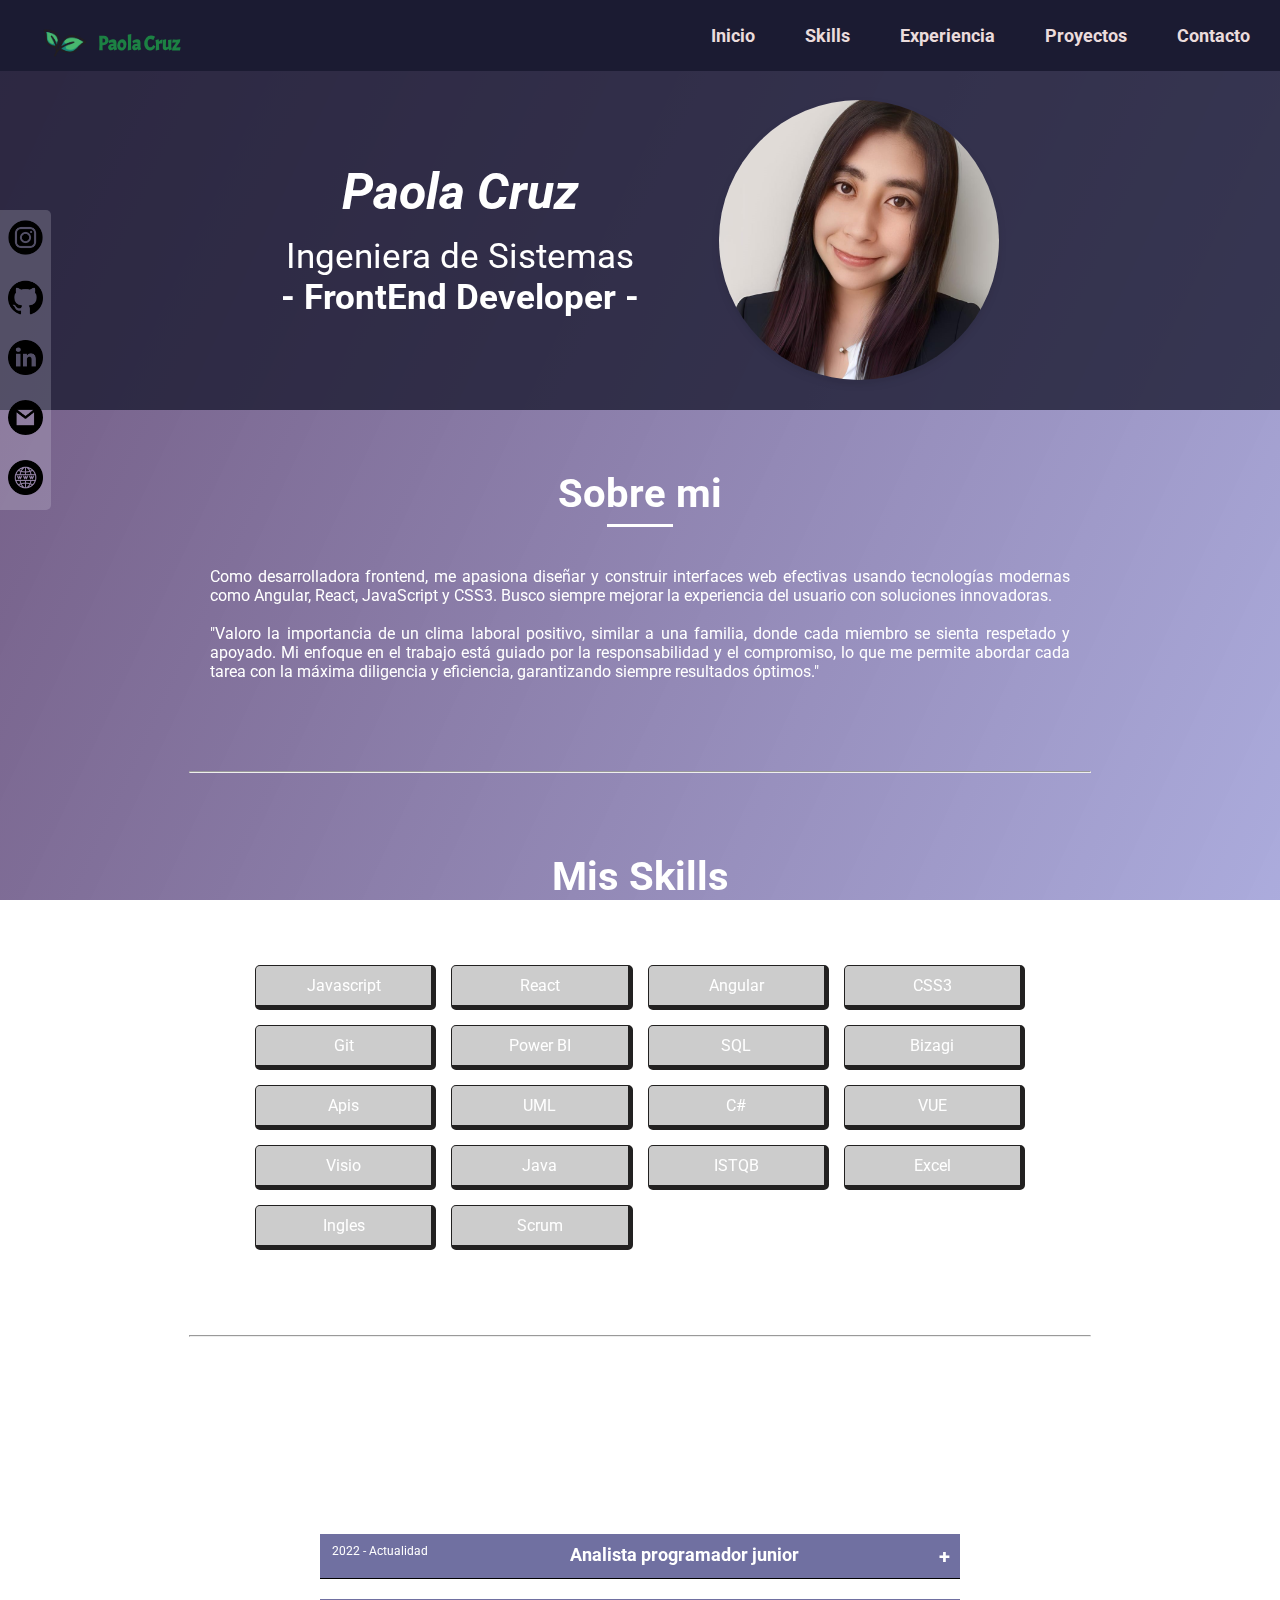
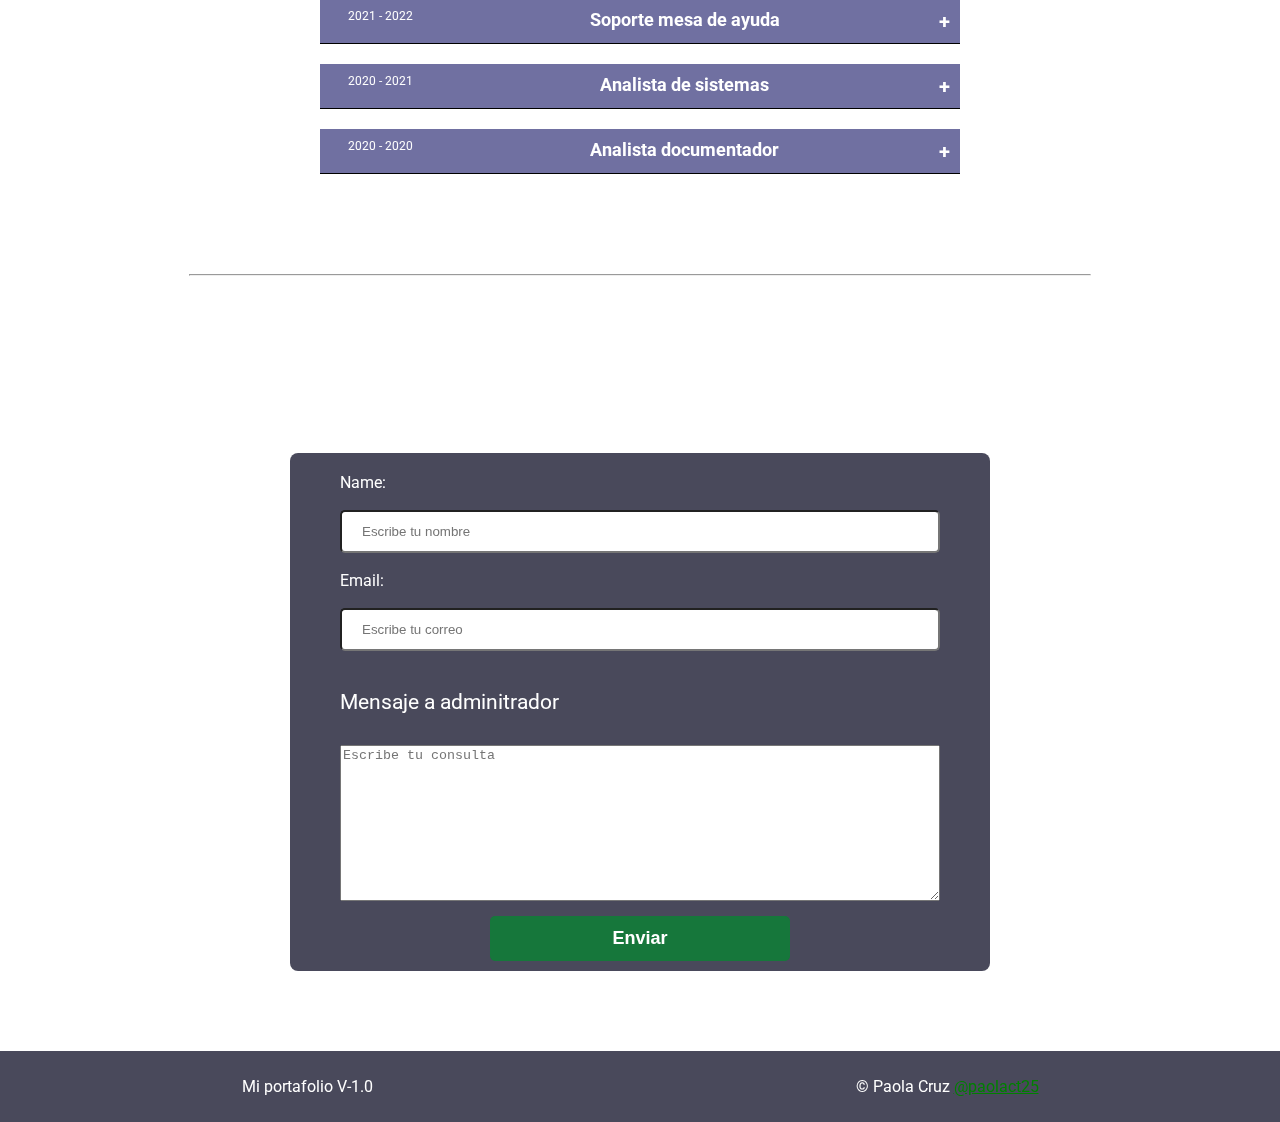
<file: index.htm>
<!DOCTYPE html>
<html lang="en">

<head>
    <meta charset="UTF-8">
    <meta http-equiv="X-UA-Compatible" content="IE=edge">
    <meta name="viewport" content="width=device-width, initial-scale=1.0">
    <title>Formulario</title>
    <link rel="stylesheet" href="style.css">
    <link rel="preconnect" href="https://fonts.googleapis.com">
    <link rel="preconnect" href="https://fonts.gstatic.com" crossorigin>
    <link href="https://fonts.googleapis.com/css2?family=Roboto:ital,wght@0,100;0,300;0,400;0,500;0,700;0,900;1,100;1,300;1,400;1,500;1,700;1,900&display=swap" rel="stylesheet">
    <link href="https://fonts.googleapis.com/css2?family=Acme&family=Roboto:ital,wght@0,100;0,300;0,400;0,500;0,700;0,900;1,100;1,300;1,400;1,500;1,700;1,900&display=swap" rel="stylesheet">
</head>

<body>
    <header  class="header">
        <div class="container">
            <figure class="logo">
                <img src="img/hojas.png" height="50"/>
                <div class="logo-text">Paola Cruz</div>
            </figure>
            <nav id="navbar">
               
                <ul>
                    <li><a class="navegacion" href="#principal">Inicio</a></li>
                    <li><a class="navegacion" href="#skills">Skills</a></li>
                    <li><a class="navegacion" href="#id-experience">Experiencia</a></li>
                    <li><a class="navegacion" href="#formacion">Proyectos</a></li>
                    <li><a class="navegacion" href="#survey-form">Contacto</a></li>
                </ul>
            </nav>
        </div>
    </header>
   

    <section id="principal"  class="hero">
        <div class="container">
            <div>
                <div class="name">
                    Paola Cruz
                </div>
                <div class="ocupacion">
                    Ingeniera de Sistemas
                </div>
                <div class="ocupacion">
                   <strong>- FrontEnd Developer -</strong>
                </div>
            </div>
            <div class="foto-perfil">
                <img class="hero-image" src="/img/hero.jpeg" width="250" height="260" alt="foto-perfil"> 
            </div>
        </div>
    </section>

    
    <section id="nav-redes">

        <a class="redes" href="https://www.instagram.com/instpao/"> <img src="/img/instagram.png" class="img-redes"></a>
        <a class="redes" href="https://github.com/PaoCT02"><img src="/img/github.png"  class="img-redes"></a>
        <a class="redes" href="https://www.linkedin.com/in/paolact25/"><img src="/img/linkedin.png"  class="img-redes"></a>
        <a class="redes" href="#survey-form"><img src="/img/gmail.png"  class="img-redes"></a>
        <a class="redes" href=""><img src="/img/web.png" class="img-redes"></a>
        
    </section>
   
    <div class="description">
            <div class="texto-yo">
                <h1 class="title">Sobre mi</h1>
                <div class="texto-personal">
                    Como desarrolladora frontend, me apasiona diseñar y construir interfaces 
                    web efectivas usando tecnologías modernas como Angular, React, JavaScript y CSS3. 
                    Busco siempre mejorar la experiencia del usuario con soluciones innovadoras.
                </div>
                <br>
                <div class="texto-personal">
                    "Valoro la importancia de un clima laboral positivo, similar a una familia, 
                    donde cada miembro se sienta respetado y apoyado. Mi enfoque en el trabajo 
                    está guiado por la responsabilidad y el compromiso, lo que me permite 
                    abordar cada tarea con la máxima diligencia y eficiencia, 
                    garantizando siempre resultados óptimos." 
                </div>
            </div>
    </div>

    <hr>

    <div id="skills" class="skills">
        <h1 class="title">Mis Skills</h1>
        <div class="item-skill">
            <p class="p-skill">Javascript</p>
            <p class="p-skill">React</p>
            <p class="p-skill">Angular</p>
            <p class="p-skill">CSS3</p>
            <p class="p-skill">Git</p>
            <p class="p-skill">Power BI</p>
            <p class="p-skill">SQL</p>
            <p class="p-skill">Bizagi</p>
            <p class="p-skill">Apis</p>
            <p class="p-skill">UML</p>
            <p class="p-skill">C#</p>
            <p class="p-skill">VUE</p>  
            <p class="p-skill">Visio</p>
            <p class="p-skill">Java</p>
            <p class="p-skill">ISTQB</p>
            <p class="p-skill">Excel</p>
            <p class="p-skill">Ingles</p>
            <p class="p-skill">Scrum</p>      
        </div>
    </div>

    <hr>
    <section id="id-experience" >
        <h1 class="title">Mi experiencia</h1>
        <div class="experiencia">
            <div>
                <details>
                    <summary>
                        <div class="title-experiencia">
                                <div class="fechas">2022 - Actualidad</div>
                                <h2>Analista programador junior</h2>
                                <div class="push">+</div>
                        </div>
                    </summary>
                    <div class="text-exp">
                        <div class="container-funciones">
                            <div class="container-funciones_2">
                                <img src="/img/mapa.png" class="mapa-company">
                                <p class="texto_sub">Lima - Peru</p>
                            </div>
                            <div class="container-funciones_2">
                                <img src="/img/company.png" class="mapa-company">
                                <p class="texto_sub">Deister Software</p>
                            </div>
                        </div>
                        
                        <p class="texto">
                            En los proyectos asignados, se llevó a cabo la recopilación de requerimientos 
                            y la identificación de nuevas funcionalidades asi como la creación y manipulación de APIs, desarrollo
                            nuevos módulos utilizando libreria asignada, mapeo y modelado de procesos y colaboracion con la 
                            documentacion de flujos.
                        </p>
                        <div class="container-tec">
                            <p>Javascript</p>
                            <p>HTML</p>
                            <p>CSS</p> 
                            <p>SQL</p>
                            <p>Informix</p>
                            <p>Axional</p>
                            <p>Postman</p>
                            <p>Git</p>
                        </div>
                    </div>
                </details>
            </div>
            
            <div>
                <details>
                    <summary>
                        <div class="title-experiencia">
                            <div class="fechas">2021 - 2022</div>
                            <h2>Soporte mesa de ayuda</h2>
                            <div class="push">+</div>
                        </div>
                    </summary>
                    <div class="text-exp">
                    
                        <div class="container-funciones">
                            <div class="container-funciones_2">
                                <img src="/img/mapa.png" class="mapa-company">
                                <p class="texto_sub">Arequipa - Peru</p>
                            </div>
                            <div class="container-funciones_2">
                                <img src="/img/company.png" class="mapa-company">
                                <p class="texto_sub">Web Control System</p>
                            </div>
                        </div>

                        <p class="texto"> 
                            Soporte a usuarios, gestión de tickets en el centro de atención, testeo de nuevos 
                            requerimientos, y capacitación en nuevos módulos asi como reportes mensuales para la 
                            toma de decisiones y manuales de usuario de nuevos módulos.
                        </p>
                        <div class="container-tec ">
                            <p>SQL</p>
                            <p>EXCEL</p>
                            <p>Acces</p>
                        </div>
                    </div> 
                </details>
            </div>
                
            <div>
                <details>
                    <summary> 
                        <div class="title-experiencia">
                            <div class="fechas">2020 - 2021</div>
                            <h2>  Analista de sistemas</h2>
                            <div class="push">+</div>
                        </div>
                    </summary>
                    <div class="text-exp">
                        
                        <div class="container-funciones">
                            <div class="container-funciones_2">
                                <img src="/img/mapa.png" class="mapa-company">
                                <p class="texto_sub">Lima - Peru</p>
                            </div>
                            <div class="container-funciones_2">
                                <img src="/img/company.png" class="mapa-company">
                                <p class="texto_sub">Grupo GB System</p>
                            </div>
                        </div>
                        <p class="texto">
                              Testing de nuevos sistemas y requerimientos de clientes, atencion de incidencias en mesa de ayuda 
                              y seguía solicitudes según el cronograma, capacitación de módulos y funcionalidades, 
                              resolución de incidencias, documentación de nuevas funcionalidades de código y manuales de usuario.
                        </p>
                    
                        <div class="container-tec ">
                            <p>SQL</p>
                            <p>EXCEL</p>
                            <p>Figma</p>
                        </div>
                    </div>
                </details>
            </div>

            <div> 
                <details>
                    <summary> 
                        <div class="title-experiencia">
                            <div class="fechas">2020 - 2020</div>
                            <h2>Analista documentador</h2>
                            <div class="push">+</div>
                        </div>
                    </summary> 
                    <div class="text-exp">
                        <div class="container-funciones">
                            <div class="container-funciones_2">
                                <img src="/img/mapa.png" class="mapa-company">
                                <p class="texto_sub">Lima - Peru</p>
                            </div>
                            <div class="container-funciones_2">
                                <img src="/img/company.png" class="mapa-company">
                                <p class="texto_sub">Soyuz</p>
                            </div>
                        </div>
                        <p class="texto">
                              Mapeo de procesos y modelado de procedimientos, reportes y seguimiento de proyectos, gestion de ocurrencias, 
                              capacitacion sobre nuevos módulos y requerimientos a diferentes áreas de la empresa, creacion de  mockups de 
                              aplicaciones móviles a desarrollar, supervisaba el progreso de proyectos.
                        </p>
                        <div class="container-tec ">
                            <p>Bizagi</p>
                            <p>Visio</p>
                            <p>SQL</p>
                        </div>
                    </div>
                </details>
          </div>
        </div> 
    </div>
    </section>

    <hr>

    <h1 class="title">Contacto</h1>
        <form id="survey-form" action="">
            <label for="" id="name-label">Name: </label><input id="name" type="text" required
                placeholder="Escribe tu nombre">
            <label for="" id="email-label">Email:</label><input type="email" name="" id="email" required
                placeholder="Escribe tu correo">
            <p id="description">Mensaje a adminitrador</p>
            <textarea name="" id="" cols="30" rows="10" placeholder="Escribe tu consulta"></textarea>
            <input type="submit" value="Enviar" id="submit">
        </form>

    <footer class="">
        <div class="footer">
          <div>
            <p class="texto_footer">Mi portafolio V-1.0</p>
          </div>
          <div>
            <p class="texto_footer">
                &copy; Paola Cruz <a href="#principal" class="link_inicio">@paolact25</a>
            </p>
          </div>
        </div>
      </footer>
   
</body>

</html>
</file>
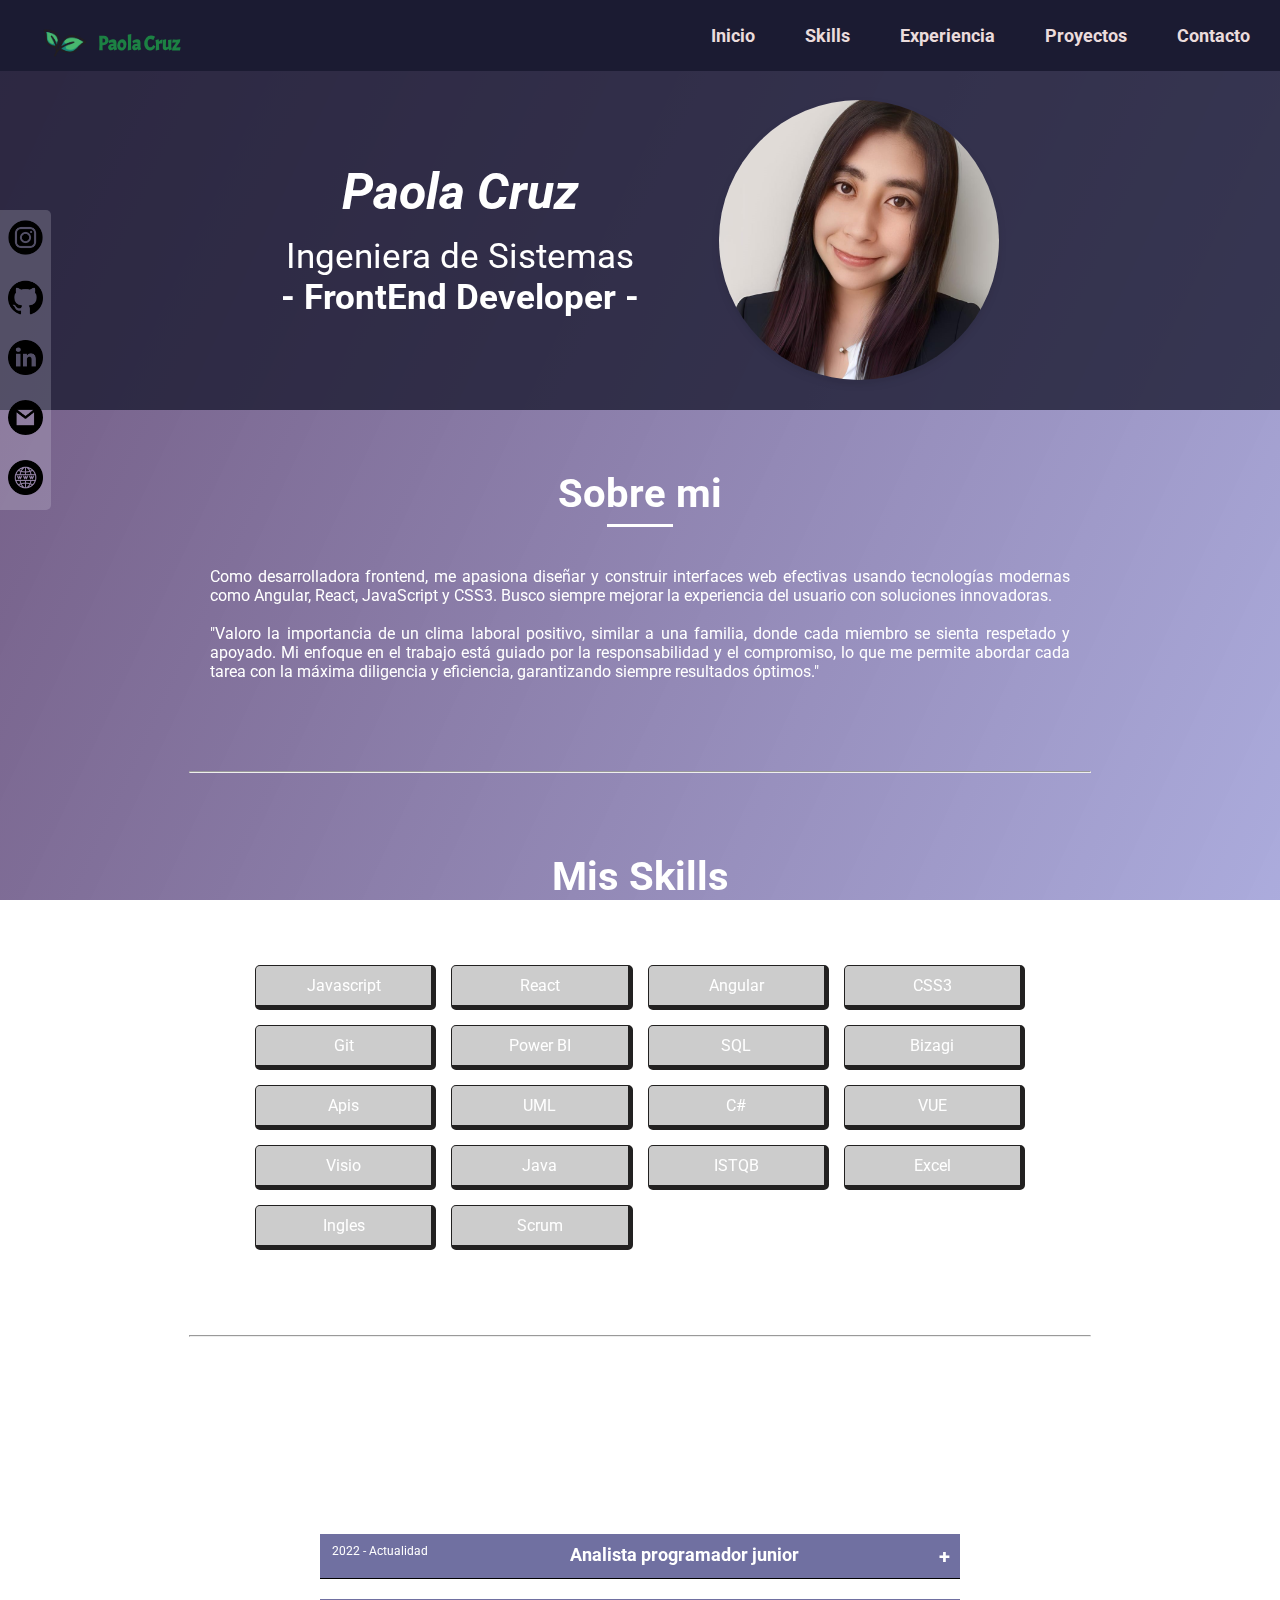
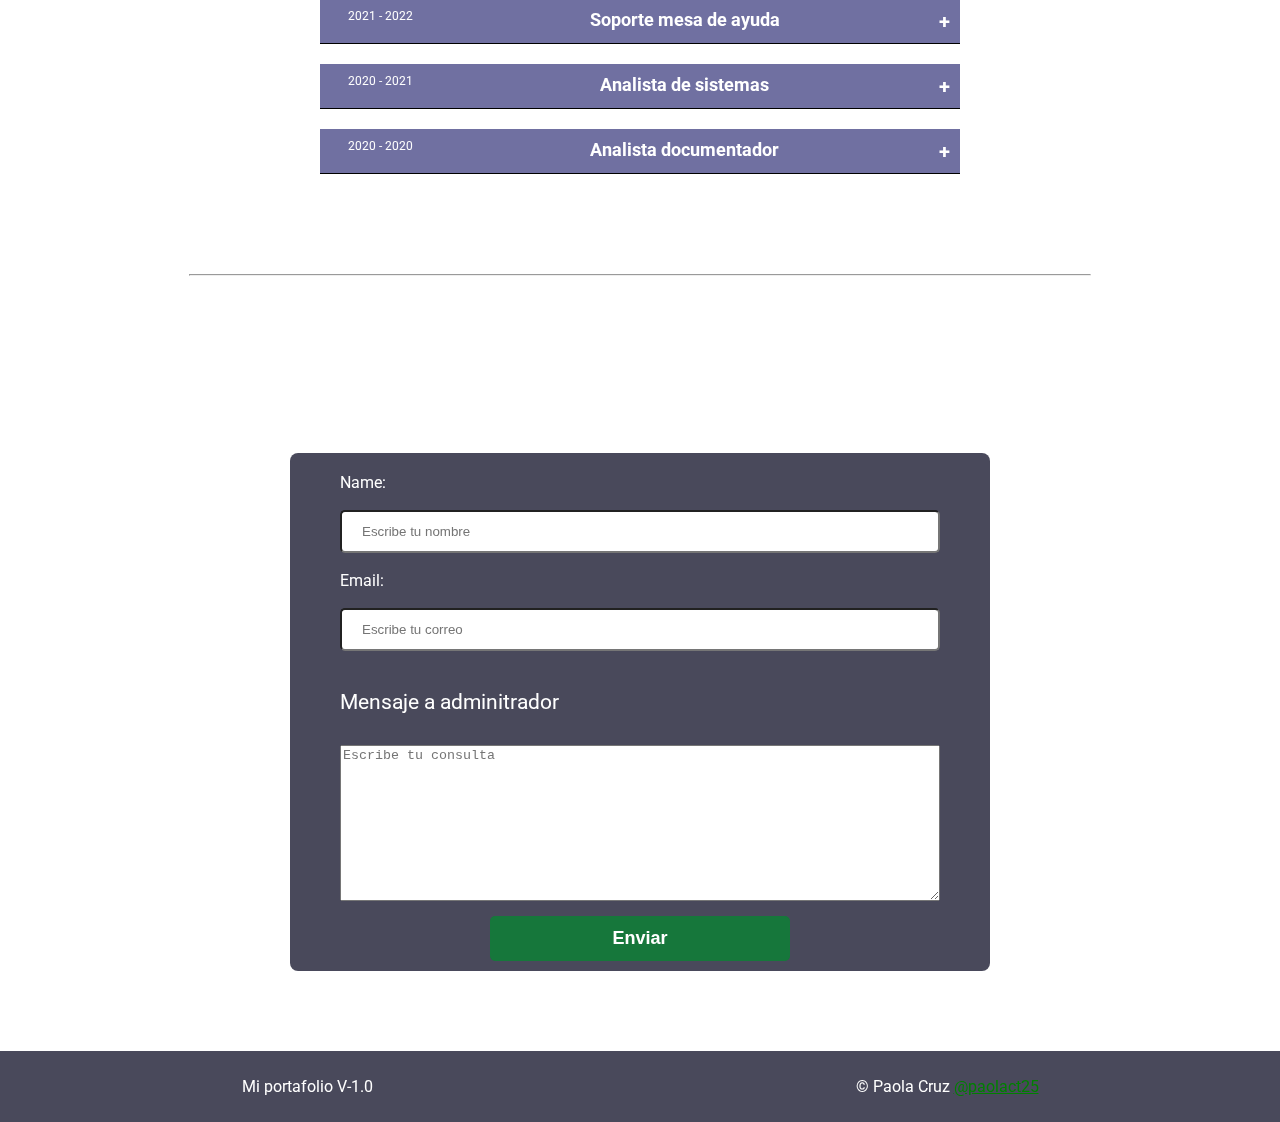
<file: index.html>
<!DOCTYPE html>
<html lang="en">

<head>
    <meta charset="UTF-8">
    <meta http-equiv="X-UA-Compatible" content="IE=edge">
    <meta name="viewport" content="width=device-width, initial-scale=1.0">
    <title>Mi Portafolio</title>
    <link  rel="icon" type="images/png" href="img/hojas.png">
    <link rel="stylesheet" href="style.css">
    <link rel="preconnect" href="https://fonts.googleapis.com">
    <link rel="preconnect" href="https://fonts.gstatic.com" crossorigin>
    <link href="https://fonts.googleapis.com/css2?family=Roboto:ital,wght@0,100;0,300;0,400;0,500;0,700;0,900;1,100;1,300;1,400;1,500;1,700;1,900&display=swap" rel="stylesheet">
    <link href="https://fonts.googleapis.com/css2?family=Acme&family=Roboto:ital,wght@0,100;0,300;0,400;0,500;0,700;0,900;1,100;1,300;1,400;1,500;1,700;1,900&display=swap" rel="stylesheet">
</head>

<body>
    <header  class="header">
        <div class="container">
            <figure class="logo">
                <img src="img/hojas.png" height="50"/>
                <div class="logo-text">Paola Cruz</div>
            </figure>
            <nav id="navbar">
               
                <ul>
                    <li><a class="navegacion" href="#principal">Inicio</a></li>
                    <li><a class="navegacion" href="#skills">Skills</a></li>
                    <li><a class="navegacion" href="#id-experience">Experiencia</a></li>
                    <li><a class="navegacion" href="#formacion">Proyectos</a></li>
                    <li><a class="navegacion" href="#survey-form">Contacto</a></li>
                </ul>
            </nav>
        </div>
    </header>
   

    <section id="principal"  class="hero">
        <div class="container">
            <div>
                <div class="name">
                    Paola Cruz
                </div>
                <div class="ocupacion">
                    Ingeniera de Sistemas
                </div>
                <div class="ocupacion">
                   <strong>- FrontEnd Developer -</strong>
                </div>
            </div>
            <div class="foto-perfil">
                <img class="hero-image" src="img/hero.jpeg" width="250" height="260" alt="foto-perfil"/> 
            </div>
        </div>
    </section>

    
    <section id="nav-redes">

        <a class="redes" href="https://www.instagram.com/instpao/"> <img src="img/instagram.png" class="img-redes"></a>
        <a class="redes" href="https://github.com/PaoCT02"><img src="img/github.png"  class="img-redes"></a>
        <a class="redes" href="https://www.linkedin.com/in/paolact25/"><img src="img/linkedin.png"  class="img-redes"></a>
        <a class="redes" href="#survey-form"><img src="img/gmail.png"  class="img-redes"></a>
        <a class="redes" href=""><img src="img/web.png" class="img-redes"></a>
        
    </section>
   
    <div class="description">
            <div class="texto-yo">
                <h1 class="title">Sobre mi</h1>
                <div class="texto-personal">
                    Como desarrolladora frontend, me apasiona diseñar y construir interfaces 
                    web efectivas usando tecnologías modernas como Angular, React, JavaScript y CSS3. 
                    Busco siempre mejorar la experiencia del usuario con soluciones innovadoras.
                </div>
                <br>
                <div class="texto-personal">
                    "Valoro la importancia de un clima laboral positivo, similar a una familia, 
                    donde cada miembro se sienta respetado y apoyado. Mi enfoque en el trabajo 
                    está guiado por la responsabilidad y el compromiso, lo que me permite 
                    abordar cada tarea con la máxima diligencia y eficiencia, 
                    garantizando siempre resultados óptimos." 
                </div>
            </div>
    </div>

    <hr>

    <div id="skills" class="skills">
        <h1 class="title">Mis Skills</h1>
        <div class="item-skill">
            <p class="p-skill">Javascript</p>
            <p class="p-skill">React</p>
            <p class="p-skill">Angular</p>
            <p class="p-skill">CSS3</p>
            <p class="p-skill">Git</p>
            <p class="p-skill">Power BI</p>
            <p class="p-skill">SQL</p>
            <p class="p-skill">Bizagi</p>
            <p class="p-skill">Apis</p>
            <p class="p-skill">UML</p>
            <p class="p-skill">C#</p>
            <p class="p-skill">VUE</p>  
            <p class="p-skill">Visio</p>
            <p class="p-skill">Java</p>
            <p class="p-skill">ISTQB</p>
            <p class="p-skill">Excel</p>
            <p class="p-skill">Ingles</p>
            <p class="p-skill">Scrum</p>      
        </div>
    </div>

    <hr>
    <section id="id-experience" >
        <h1 class="title">Mi experiencia</h1>
        <div class="experiencia">
            <div>
                <details>
                    <summary>
                        <div class="title-experiencia">
                                <div class="fechas">2022 - Actualidad</div>
                                <h2>Analista programador junior</h2>
                                <div class="push">+</div>
                        </div>
                    </summary>
                    <div class="text-exp">
                        <div class="container-funciones">
                            <div class="container-funciones_2">
                                <img src="img/mapa.png" class="mapa-company">
                                <p class="texto_sub">Lima - Peru</p>
                            </div>
                            <div class="container-funciones_2">
                                <img src="img/company.png" class="mapa-company">
                                <p class="texto_sub">Deister Software</p>
                            </div>
                        </div>
                        
                        <p class="texto">
                            En los proyectos asignados, se llevó a cabo la recopilación de requerimientos 
                            y la identificación de nuevas funcionalidades asi como la creación y manipulación de APIs, desarrollo
                            nuevos módulos utilizando libreria asignada, mapeo y modelado de procesos y colaboracion con la 
                            documentacion de flujos.
                        </p>
                        <div class="container-tec">
                            <p>Javascript</p>
                            <p>HTML</p>
                            <p>CSS</p> 
                            <p>SQL</p>
                            <p>Informix</p>
                            <p>Axional</p>
                            <p>Postman</p>
                            <p>Git</p>
                        </div>
                    </div>
                </details>
            </div>
            
            <div>
                <details>
                    <summary>
                        <div class="title-experiencia">
                            <div class="fechas">2021 - 2022</div>
                            <h2>Soporte mesa de ayuda</h2>
                            <div class="push">+</div>
                        </div>
                    </summary>
                    <div class="text-exp">
                    
                        <div class="container-funciones">
                            <div class="container-funciones_2">
                                <img src="img/mapa.png" class="mapa-company">
                                <p class="texto_sub">Arequipa - Peru</p>
                            </div>
                            <div class="container-funciones_2">
                                <img src="img/company.png" class="mapa-company">
                                <p class="texto_sub">Web Control System</p>
                            </div>
                        </div>

                        <p class="texto"> 
                            Soporte a usuarios, gestión de tickets en el centro de atención, testeo de nuevos 
                            requerimientos, y capacitación en nuevos módulos asi como reportes mensuales para la 
                            toma de decisiones y manuales de usuario de nuevos módulos.
                        </p>
                        <div class="container-tec ">
                            <p>SQL</p>
                            <p>EXCEL</p>
                            <p>Acces</p>
                        </div>
                    </div> 
                </details>
            </div>
                
            <div>
                <details>
                    <summary> 
                        <div class="title-experiencia">
                            <div class="fechas">2020 - 2021</div>
                            <h2>  Analista de sistemas</h2>
                            <div class="push">+</div>
                        </div>
                    </summary>
                    <div class="text-exp">
                        
                        <div class="container-funciones">
                            <div class="container-funciones_2">
                                <img src="img/mapa.png" class="mapa-company">
                                <p class="texto_sub">Lima - Peru</p>
                            </div>
                            <div class="container-funciones_2">
                                <img src="img/company.png" class="mapa-company">
                                <p class="texto_sub">Grupo GB System</p>
                            </div>
                        </div>
                        <p class="texto">
                              Testing de nuevos sistemas y requerimientos de clientes, atencion de incidencias en mesa de ayuda 
                              y seguía solicitudes según el cronograma, capacitación de módulos y funcionalidades, 
                              resolución de incidencias, documentación de nuevas funcionalidades de código y manuales de usuario.
                        </p>
                    
                        <div class="container-tec ">
                            <p>SQL</p>
                            <p>EXCEL</p>
                            <p>Figma</p>
                        </div>
                    </div>
                </details>
            </div>

            <div> 
                <details>
                    <summary> 
                        <div class="title-experiencia">
                            <div class="fechas">2020 - 2020</div>
                            <h2>Analista documentador</h2>
                            <div class="push">+</div>
                        </div>
                    </summary> 
                    <div class="text-exp">
                        <div class="container-funciones">
                            <div class="container-funciones_2">
                                <img src="img/mapa.png" class="mapa-company">
                                <p class="texto_sub">Lima - Peru</p>
                            </div>
                            <div class="container-funciones_2">
                                <img src="img/company.png" class="mapa-company">
                                <p class="texto_sub">Soyuz</p>
                            </div>
                        </div>
                        <p class="texto">
                              Mapeo de procesos y modelado de procedimientos, reportes y seguimiento de proyectos, gestion de ocurrencias, 
                              capacitacion sobre nuevos módulos y requerimientos a diferentes áreas de la empresa, creacion de  mockups de 
                              aplicaciones móviles a desarrollar, supervisaba el progreso de proyectos.
                        </p>
                        <div class="container-tec ">
                            <p>Bizagi</p>
                            <p>Visio</p>
                            <p>SQL</p>
                        </div>
                    </div>
                </details>
          </div>
        </div> 
    </div>
    </section>

    <hr>

    <h1 class="title">Contacto</h1>
        <form id="survey-form" action="">
            <label for="" id="name-label">Name: </label><input id="name" type="text" required
                placeholder="Escribe tu nombre">
            <label for="" id="email-label">Email:</label><input type="email" name="" id="email" required
                placeholder="Escribe tu correo">
            <p id="description">Mensaje a adminitrador</p>
            <textarea name="" id="" cols="30" rows="10" placeholder="Escribe tu consulta"></textarea>
            <input type="submit" value="Enviar" id="submit">
        </form>

    <footer class="">
        <div class="footer">
          <div>
            <p class="texto_footer">Mi portafolio V-1.0</p>
          </div>
          <div>
            <p class="texto_footer">
                &copy; Paola Cruz <a href="#principal" class="link_inicio">@paolact25</a>
            </p>
          </div>
        </div>
      </footer>
   
</body>

</html>
</file>
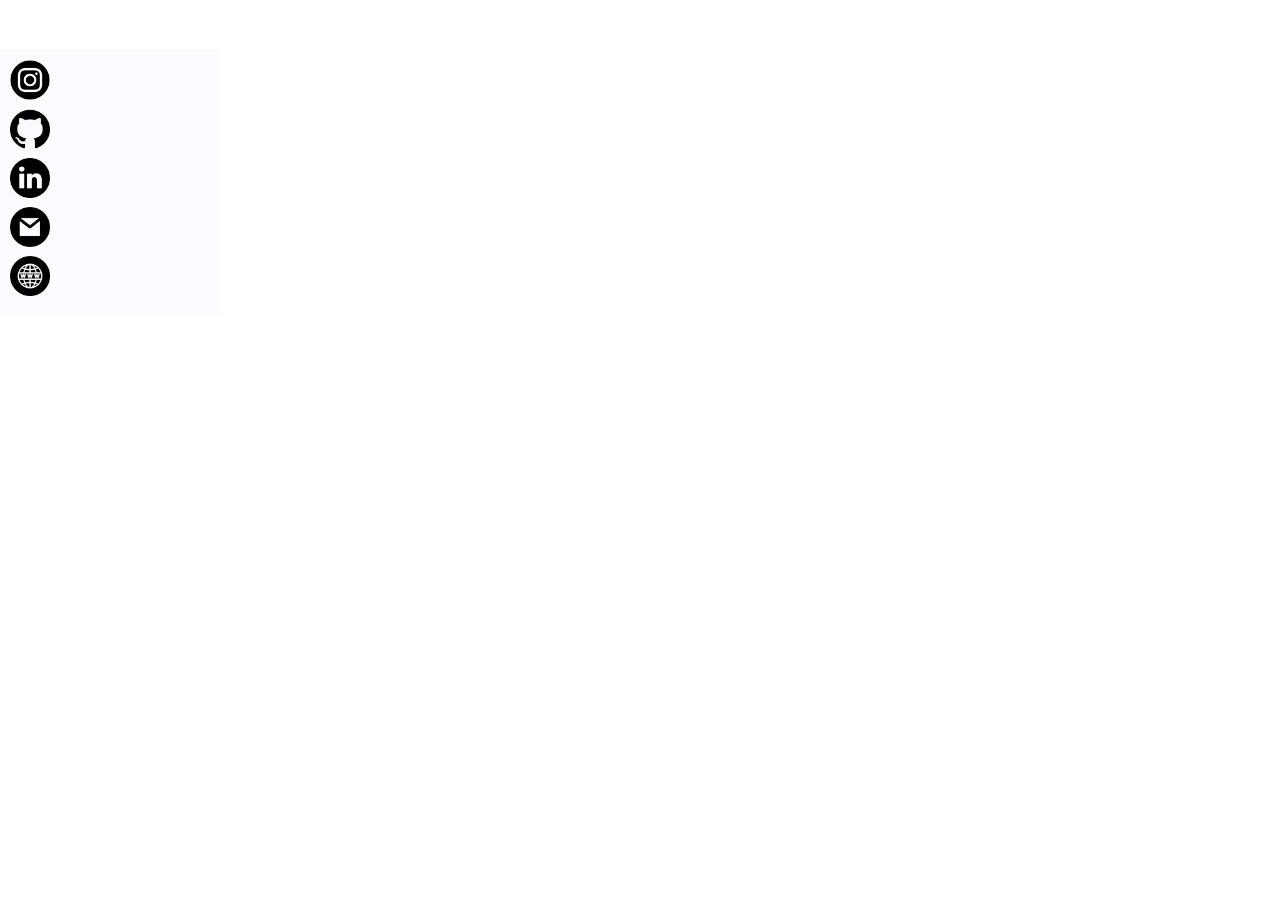
<file: tsts.html>
<!DOCTYPE html>
<html lang="en">
<head>
    <meta charset="UTF-8">
    <meta name="viewport" content="width=device-width, initial-scale=1.0">
    <title>Test</title>
    <style>
        body {
            margin: 0;
            font-family: sans-serif;
        }
        #nav-redes {
            position: fixed;
            top: 50px;
            left: 0;
            padding: 10px;
            display: flex;
            flex-direction: column;
            background-color: rgba(236, 236, 243, 0.2);
            border-radius: 0 5px;
            width: 200px;
            max-height: 90vh;
            overflow-y: auto;
            z-index: 1000;
        }
        .redes {
            text-decoration: none; 
            margin-bottom: 5px;
        }
        .img-redes {
            width: 40px;
            height: 40px;
        }
    </style>
</head>
<body>
    <section id="nav-redes">
        <a class="redes" href=""><img src="/img/instagram.png" alt="instagram" class="img-redes"></a>
        <a class="redes" href=""><img src="/img/github.png" alt="github" class="img-redes"></a>
        <a class="redes" href=""><img src="/img/linkedin.png" alt="linkedin" class="img-redes"></a>
        <a class="redes" href=""><img src="/img/gmail.png" alt="gmail" class="img-redes"></a>
        <a class="redes" href=""><img src="/img/web.png" alt="web" class="img-redes"></a>
    </section>
</body>
</html>
</file>
<file: style.css>
body {
    box-sizing: border-box;
    margin: 0;
    color: white;
    text-align: center;
    font-family: "Roboto", sans-serif;
    
}

.title {
    font-size: 40px;
    position: relative; 
    display: inline-block;
    padding-bottom: 10px;
    margin: 50px 20px 40px 20px;
   
}

.title::after {
    content: '';
    position: absolute;
    bottom: 0; 
    left: 30%;
    width: 40%;
    height: 3px; 
    background-color: white; 
    text-align: center;
}

body::before {
    content: '';
    position: fixed;
    top: 0;
    left: 0;
    height: 100%;
    width: 100%;
    z-index: -1;
    background-image: linear-gradient(115deg, rgba(76, 46, 95, 0.8), rgba(136, 136, 206, 0.7)), url(https://images.pexels.com/photos/590493/pexels-photo-590493.jpeg?auto=compress&cs=tinysrgb&w=600);
    background-size: cover;
    background-repeat: no-repeat;
    background-position: center;
}


nav {
    position: fixed;
    top: 0;
    width: 100%;
    background-color: rgba(27, 27, 50, 1);
    z-index: 1;
}

ul {
    list-style: none;
    display: flex;
    font-size: 20px;
    justify-content: flex-end;
    gap: 50px;
    margin-right: 30px ;
}

.header {
    background-color: #1b2127;
    color: white;
    display: flex;
    height: 70px;
    align-items: center;
    justify-content: space-between;
  }

  .logo-text {
    font-family: "Acme", sans-serif;
    font-weight: bold;
    font-size: 20px;
  }

  figure {
    margin-left: 30px;
    padding: 0;
    position: fixed;
    top: 0; 
    left: 0; 
    z-index: 2; 
    display: flex;
    align-items: center;
    gap: 8px;
    padding: 0px 10px;
    color: #1c8143;
    font-family:Cambria, Cochin, Georgia, Times, 'Times New Roman', serif;
    font-weight: bold;
    font-size: 18px;
   
}
.navegacion {
    position: relative; 
    text-decoration: none; 
    color: rgb(235, 220, 220); 
    font-weight: bold;
    font-size: 18px;
    display: inline-block; 
    padding: 5px 0; 
}

.navegacion::after {
    content: ''; 
    position: absolute; 
    left: 50%; 
    bottom: 0;
    width: 0; 
    height: 2px; 
    background-color: #1c8143;
    transition: width 0.3s ease, left 0.3s ease; 
}

.navegacion:hover::after {
    width: 100%; 
    left: 0; 
}


.navegacion:hover::after {
    background-color: #16773b; 
}


.hero {
    height: 300px;
    background-color: rgba(27, 27, 50, 0.8);
    display: flex;
    justify-content: center; 
    align-items: center; 
    padding: 20px; 
  }
  
.container {
    width: 100%;
    display: flex;
    justify-content: center;
    align-items: center; 
    gap: 80px; 
  }
  
.foto-perfil {
    border-radius: 50%;
    overflow: hidden; 
    width: 280px; 
    height: 280px; 
    display: flex;
    justify-content: center;
    align-items: center;
    box-shadow: 0 4px 8px rgba(0, 0, 0, 0.1); 
  }
.name{
    font-size: 50px;
    font-weight: bold;
    font-style: italic;
    margin-bottom: 15px;
}
.ocupacion{
    font-size: 35px;
}
  
.hero-image {
    width: 100%;
    height: 100%;
    object-fit:cover; 
  }
  
#nav-redes {
    margin-top: -200px;
    position: fixed;
    display: flex;
    flex-direction: column;
    background-color: rgba(236, 236, 243, 0.2);
    border-radius: 0 5px 5px 0 ;
    left: 0;
}

.redes {
    text-decoration: none; 
    font-weight: bold;
    font-size: 18px;
    padding: 10px 8px;
    margin-bottom: 5px;
}

.img-redes {
    width: 35px; 
    height: 35px;
    display: block;
}

.img-redes:hover {
    transition: transform 0.5s;
    transform: rotate(30deg) scale(1.2); 
}

.item-skill{
    margin: 10px 250px;
    display: grid;
    grid-template-columns: repeat(4, 1fr);
    gap: 5px;
}
.p-skill {

    background-color: rgba(0, 0, 0, 0.2);
    border-top: 1px solid rgb(34, 33, 33);
    border-left: 1px solid rgb(34, 33, 33);
    border-right: 5px solid rgb(34, 33, 33);
    border-bottom: 5px solid rgb(34, 33, 33);
    transition: transform 0.3s ease, box-shadow 0.3s ease;
    margin: 5px;
    text-align: center;
    padding: 10px;
    font-size: 16px;
    border-radius: 5px;
    position: relative;
}

.p-skill::before {
    content: '➔'; 
    position: absolute; 
    left: 10px;
    top: 50%;
    transform: translateY(-50%); 
    font-size: 25px; 
    color: #ffffff;
    opacity: 0; 
    transition: opacity 0.2s ease; 
}
.p-skill:hover {
    transform: translateY(-5px); 
    box-shadow: 0 8px 16px rgba(0, 0, 0, 0.2);
    cursor: pointer; 
}


.p-skill:hover::before {
    opacity: 1; 
}

.title-experiencia{
    padding: 10px;
    background-color: rgba(76, 76, 138, 0.8);
    display: flex;
    justify-content: space-between;
    
}
.experiencia {
    display: grid;
    grid-template-columns: repeat(1, 1fr);
    gap: 20px;
    padding: 20px;
    margin: 0 300px;
}

.text-exp {
    background-color: rgba(27, 27, 50, 0.6);
    color: white;
    padding: 10px 45px;
    box-shadow: 0 4px 8px rgba(0, 0, 0, 0.1);
    transition: transform 0.6s;
    border-radius: 8px;
    margin-top: 10px;
}

.experiencia > div:hover {
    transform: scale(1.05);
}

.fechas{
    width: 100px;
    font-size: 12px;
}
.push{
    font-weight: bold;
    font-size: 20px;
    cursor: pointer;
}   
details summary{
    list-style: none;
    border-bottom: 1px solid #000;
}

.container-tec{
    display: grid;
    grid-template-columns: repeat(4, 1fr);
    gap: 20px;
    padding: 20px;
}

.container-tec > p {
    background-color: rgba(82, 82, 167, 0.8);
    border-radius: 20px;
    text-align: center;
    font-size: 12PX;
    margin: 0;
    box-shadow: 0 4px 8px rgba(0, 0, 0, 0.5);
   
}

h2 {
    margin: 0;
    font-size: 18px;
}
.texto{
    font-size: 12px;
    text-align: justify;
}
.texto-personal{
    text-align: justify;
}

.description{

    padding: 10px;
    margin: 0 200px;
}

.container-funciones{
    display: flex;
    justify-items: center;
    text-align: center;
    gap: 60px;
}

.container-funciones_2{
    display: flex;
    justify-items: center;
    text-align: center;
   
}
.texto_sub{
    font-size: 14px;
    text-align: justify;
    margin: 0;
}

.mapa-company{
    width: 20px;
    height: 20px;
    text-align: center;
    margin-right: 5px;
    padding: 5px;
}

hr{
    margin-top: 80px;
    margin-bottom: 30px;
    width: 900px;
}


rm {
    background-color: rgba(27, 27, 50, 0.8);
    margin: 0 auto;
    padding: 10px 50px;
    width: 600px;
    display: flex;
    flex-direction: column;
    justify-content: center;
    border-radius: 8px;
    margin-bottom: 10px;
}

form {
    background-color: rgba(27, 27, 50, 0.8);
    margin: 0 auto;
    padding: 10px 50px;
    width: 600px;
   
    display: flex;
    flex-direction: column;
    justify-content: center;
    border-radius: 8px;
    margin-bottom: 10px;
}

form:hover {
    transform: scale(1.05);
    transition: transform 0.6s;

}

p {
    text-align: start;
    padding: 10px 0;
    font-size: 21px;
}

label {
    text-align: start;
    padding: 10px 0;
}

input[type=text] {
    width: 100%;
    padding: 12px 20px;
    margin: 8px 0;
    box-sizing: border-box;
    border-radius: 5px;
}

input[type=email] {
    width: 100%;
    padding: 12px 20px;
    margin: 8px 0;
    box-sizing: border-box;
    border-radius: 5px;
}


input[type=number] {
    width: 100px;
    height: 35px;
    padding: 12px 20px;
    margin: 8px 0;
    box-sizing: border-box;
    border-radius: 5px;
}


input[type=submit] {
    width: 50%;
    padding: 12px 20px;
    margin: 15px 150px 0px 150px;
    background-color:  #16773b; 
    color: white;
    border: none;
    font-size: 18px;
    font-weight: bold;
    border-radius: 5px;
    
}

input[type=submit]:hover {
    background-color: rgba(82, 82, 167, 0.8);;
}

.footer{
    margin-top: 80px;
    background-color: rgba(27, 27, 50, 0.8);
    display: flex;
    justify-content: space-around;
}
.texto_footer{
    font-size: 16px;
}
.link_inicio{
    color: green;
}
</file>
